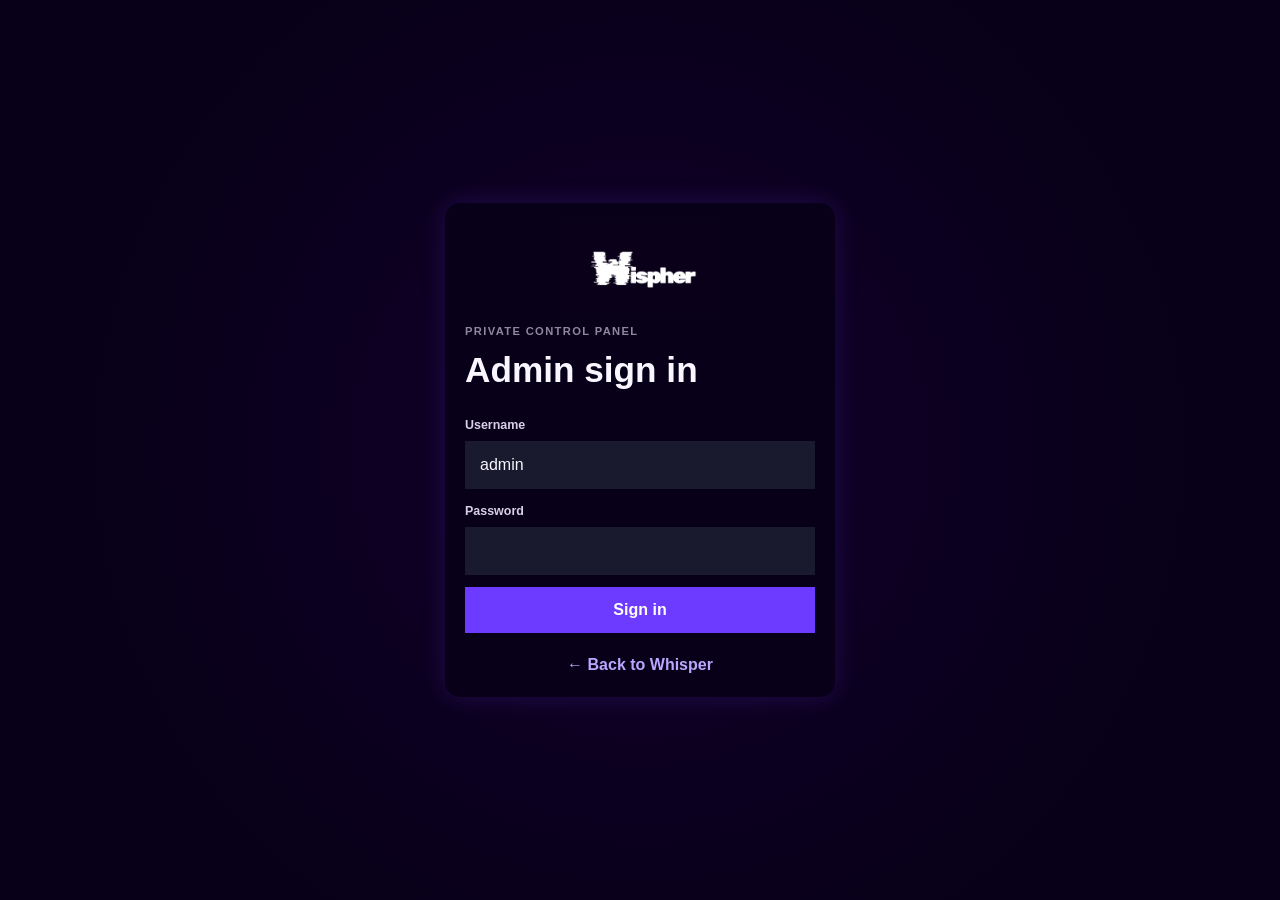
<file: admin-login.html>
<!DOCTYPE html>
<html lang="en">
<head>
    <meta charset="UTF-8">
    <meta name="viewport" content="width=device-width, initial-scale=1, viewport-fit=cover">
    <meta name="theme-color" content="#12002b">
    <meta name="robots" content="noindex, nofollow, noarchive">
    <title>Whisper Admin Sign In</title>
    <link rel="icon" type="image/png" sizes="64x64" href="/favicon.png">
    <link rel="apple-touch-icon" sizes="180x180" href="/apple-touch-icon.png">
    <link rel="stylesheet" href="/style.css">
</head>
<body>

<main class="container adminLoginPanel">
    <img src="/logo.png" class="logo" alt="Whisper">
    <p class="adminEyebrow">Private control panel</p>
    <h1>Admin sign in</h1>

    <form id="adminLoginForm">
        <label for="adminUsername">Username</label>
        <input
            id="adminUsername"
            type="text"
            autocomplete="username"
            value="admin"
            required
        >

        <label for="adminPassword">Password</label>
        <input
            id="adminPassword"
            type="password"
            autocomplete="current-password"
            required
        >

        <button id="adminLoginBtn" type="submit" class="fullBtn">Sign in</button>
        <p id="adminLoginStatus" class="status" role="status" aria-live="polite"></p>
    </form>

    <a href="/" class="backLink">← Back to Whisper</a>
</main>

<script src="/admin-login.js"></script>
</body>
</html>
</file>
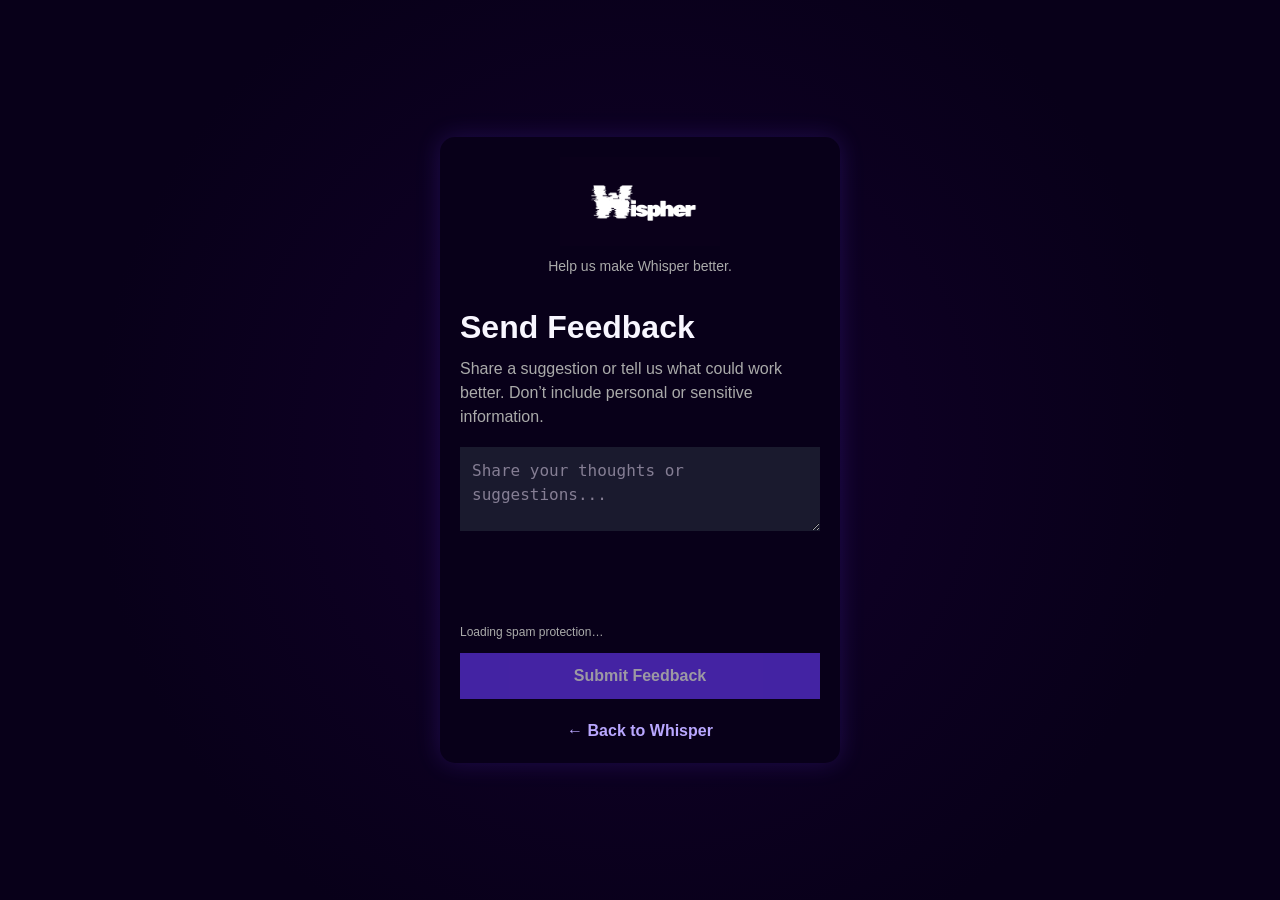
<file: feedback.html>
<!DOCTYPE html>
<html lang="en">
<head>
    <meta charset="UTF-8">
    <meta name="viewport" content="width=device-width, initial-scale=1, viewport-fit=cover">
    <meta name="theme-color" content="#12002b">
    <meta name="apple-mobile-web-app-status-bar-style" content="black-translucent">
    <meta name="mobile-web-app-capable" content="yes">
    <meta name="apple-mobile-web-app-capable" content="yes">
    <meta name="apple-mobile-web-app-title" content="Whisper">
    <title>Feedback - Whisper</title>
    <link rel="manifest" href="manifest.webmanifest">
    <link rel="icon" type="image/png" sizes="64x64" href="favicon.png">
    <link rel="apple-touch-icon" sizes="180x180" href="apple-touch-icon.png">
    <link rel="stylesheet" href="style.css">
</head>
<body>

<div class="container feedbackPanel">

    <div class="header">
        <img src="logo.png" class="logo" alt="Whisper">
        <p class="tagline">Help us make Whisper better.</p>
    </div>

    <h1>Send Feedback</h1>
    <p class="pageIntro">Share a suggestion or tell us what could work better. Don’t include personal or sensitive information.</p>

    <label for="feedbackInput" class="srOnly">Your feedback</label>
    <textarea id="feedbackInput" maxlength="1000" placeholder="Share your thoughts or suggestions..."></textarea>

    <div id="turnstileWidget" class="turnstileWidget"></div>
    <p id="turnstileStatus" class="turnstileStatus" role="status" aria-live="polite">Loading spam protection…</p>

    <button id="submitFeedbackBtn" class="fullBtn" disabled>Submit Feedback</button>
    <p id="feedbackStatus" class="status" role="status" aria-live="polite"></p>
    <a class="backLink" href="index.html">← Back to Whisper</a>

</div>

<script src="feedback.js"></script>
<script src="https://challenges.cloudflare.com/turnstile/v0/api.js?onload=initializeTurnstile&render=explicit" defer></script>

</body>
</html>
</file>
<file: style.css>
:root {
    color-scheme: dark;
    --page: #080019;
    --panel: #080019;
    --surface: #1a1a2e;
    --surface-hover: #1f1a2e;
    --border: rgba(255, 255, 255, 0.1);
    --text: #f8f6ff;
    --muted: #aaa;
    --purple: #6c3bff;
    --purple-hover: #5a2cff;
    --danger: #ff4d61;
    --card-radius: 15px;
}

* {
    box-sizing: border-box;
}

html {
    min-height: 100%;
    background-color: #12002b;
}

body {
    min-height: 100vh;
    min-height: 100dvh;
    margin: 0;
    padding:
        calc(28px + env(safe-area-inset-top))
        calc(20px + env(safe-area-inset-right))
        calc(28px + env(safe-area-inset-bottom))
        calc(20px + env(safe-area-inset-left));
    background-color: #12002b;
    background-image: radial-gradient(circle at center, #12002b, #080019 70%);
    color: var(--text);
    font-family: Inter, ui-sans-serif, -apple-system, BlinkMacSystemFont, "Segoe UI", sans-serif;
    line-height: 1.5;
    display: flex;
    flex-direction: column;
    justify-content: center;
    align-items: center;
    -webkit-font-smoothing: antialiased;
}

.container {
    width: min(90%, 400px);
    margin: auto;
    padding: 20px;
    background: #080019;
    border: 0;
    border-radius: var(--card-radius);
    box-shadow: 0 0 25px rgba(108, 59, 255, 0.2);
}

.header {
    margin-bottom: 26px;
    text-align: center;
}

.logo {
    display: block;
    width: 160px;
    max-width: 52%;
    height: auto;
    margin: 0 auto 10px;
}

.tagline {
    margin: 0;
    color: var(--muted);
    font-size: 0.875rem;
}

h2 {
    margin: 0;
    font-size: clamp(1.3rem, 4vw, 1.7rem);
    line-height: 1.2;
}

textarea,
input,
select {
    width: 100%;
    -webkit-appearance: none;
    appearance: none;
    border: 0;
    border-radius: 0;
    outline: none;
    background: var(--surface);
    color: var(--text);
    font: inherit;
    transition: border-color 160ms ease, box-shadow 160ms ease;
}

textarea {
    min-height: 84px;
    padding: 12px;
    resize: vertical;
}

input,
select {
    min-width: 0;
    height: 48px;
    padding: 0 15px;
}

textarea::placeholder,
input::placeholder {
    color: #857e94;
}

textarea::placeholder {
    font-family: ui-monospace, SFMono-Regular, Menlo, Consolas, monospace;
}

textarea:focus,
input:focus,
select:focus {
    border-color: var(--purple);
    box-shadow: 0 0 0 3px rgba(112, 71, 255, 0.17);
}

button {
    min-height: 44px;
    margin: 0;
    padding: 10px 16px;
    border: 1px solid transparent;
    border-radius: 0;
    background: var(--purple);
    color: white;
    font: inherit;
    font-weight: 650;
    cursor: pointer;
    transition: background 160ms ease, border-color 160ms ease, transform 160ms ease;
}

button:hover {
    background: var(--purple-hover);
}

button:disabled {
    cursor: not-allowed;
    opacity: 0.6;
}

button:active {
    transform: translateY(1px);
}

button:focus-visible,
a:focus-visible {
    outline: 3px solid rgba(143, 110, 255, 0.45);
    outline-offset: 3px;
}

.fullBtn {
    width: 100%;
    margin-top: 12px;
}

.startBtn {
    width: auto;
    margin-top: 12px;
}

.sectionHeading {
    display: flex;
    align-items: center;
    justify-content: space-between;
    gap: 16px;
    margin: 28px 0 14px;
}

.searchToggleBtn,
.searchClearBtn,
.pageBtn {
    background: transparent;
    border-color: var(--border);
    color: #d8d1e5;
}

.searchToggleBtn:hover,
.searchClearBtn:hover,
.pageBtn:hover:not(:disabled) {
    border-color: rgba(255, 255, 255, 0.22);
    background: rgba(255, 255, 255, 0.05);
}

.searchToggleBtn {
    display: grid;
    width: 44px;
    min-width: 44px;
    padding: 0;
    place-items: center;
}

.searchToggleBtn[aria-expanded="true"] {
    border-color: rgba(108, 59, 255, 0.8);
    color: white;
}

.searchGlyph {
    position: relative;
    display: block;
    width: 14px;
    height: 14px;
    border: 2px solid currentColor;
    border-radius: 50%;
}

.searchGlyph::after {
    position: absolute;
    right: -6px;
    bottom: -4px;
    width: 7px;
    height: 2px;
    background: currentColor;
    content: "";
    transform: rotate(45deg);
    transform-origin: left center;
}

.roomSearch {
    display: grid;
    grid-template-columns: minmax(0, 1fr) auto;
    gap: 8px;
    margin: -4px 0 14px;
}

.roomSearch input {
    height: 44px;
    text-transform: uppercase;
}

.roomSearch input::-webkit-search-cancel-button {
    display: none;
}

.searchClearBtn {
    min-height: 44px;
    padding: 8px 12px;
}

.privacyNote {
    margin: -8px 0 14px;
    color: #85808d;
    font-size: 0.72rem;
}

#roomsList {
    display: grid;
    gap: 10px;
}

.pagination {
    display: grid;
    grid-template-columns: 44px 1fr 44px;
    align-items: center;
    gap: 10px;
    margin-top: 18px;
}

.pageBtn {
    width: 44px;
    min-width: 44px;
    padding: 0;
    font-size: 1.2rem;
}

.pageIndicator {
    color: var(--muted);
    font-size: 0.78rem;
    font-variant-numeric: tabular-nums;
    text-align: center;
}

.room {
    display: block;
    width: 100%;
    padding: 12px;
    border: 0;
    border-radius: 0;
    background: var(--surface);
    color: var(--text);
    text-align: left;
}

.room:hover {
    background: var(--surface-hover);
    box-shadow: inset 3px 0 0 var(--purple);
}

.room strong {
    display: block;
    font-size: 0.82rem;
    letter-spacing: 0.055em;
    color: white;
}

.room span {
    display: -webkit-box;
    margin-top: 5px;
    overflow: hidden;
    color: #ddd8e7;
    font-weight: 450;
    overflow-wrap: anywhere;
    -webkit-box-orient: vertical;
    -webkit-line-clamp: 2;
}

.hidden {
    display: none !important;
}

.chatTopbar {
    display: flex;
    align-items: center;
    justify-content: space-between;
    gap: 14px;
    margin-bottom: 22px;
}

.roomActions {
    display: flex;
    align-items: center;
    gap: 8px;
}

.secondaryBtn,
.reportBtn,
.closeBtn {
    min-height: 40px;
    padding: 8px 12px;
    background: transparent;
}

.secondaryBtn {
    border-color: var(--border);
    color: #d8d1e5;
}

.secondaryBtn:hover {
    border-color: rgba(255, 255, 255, 0.2);
    background: rgba(255, 255, 255, 0.05);
}

.reportBtn {
    display: inline-flex;
    align-items: center;
    gap: 7px;
    border-color: var(--border);
    color: var(--muted);
}

.reportBtn:hover {
    border-color: rgba(255, 255, 255, 0.2);
    background: rgba(255, 255, 255, 0.05);
    color: white;
}

.reportIcon {
    width: 16px;
    height: 16px;
    object-fit: contain;
    opacity: 0.72;
    filter: grayscale(1) brightness(1.8);
}

.reportBtn:hover .reportIcon {
    opacity: 1;
}

.closeBtn {
    border-color: rgba(255, 77, 97, 0.65);
    color: var(--danger);
}

.closeBtn:hover {
    border-color: var(--danger);
    background: rgba(255, 77, 97, 0.12);
}

#roomTitle {
    min-width: 0;
    overflow-wrap: anywhere;
}

.roomHeading {
    display: flex;
    align-items: center;
    justify-content: space-between;
    gap: 14px;
    margin-bottom: 14px;
}

.liveStatus {
    flex: 0 0 auto;
    display: grid;
    width: 28px;
    height: 28px;
    place-items: center;
    border: 1px solid rgba(255, 77, 97, 0.55);
    background: transparent;
}

.liveStatus::before {
    width: 7px;
    height: 7px;
    border-radius: 50%;
    background: #ff4d61;
    box-shadow: 0 0 8px rgba(255, 77, 97, 0.55);
    content: "";
}

.liveStatus[data-state="connected"] {
    border-color: rgba(102, 255, 163, 0.42);
}

.liveStatus[data-state="connected"]::before {
    background: #66ffa3;
    box-shadow: 0 0 8px rgba(102, 255, 163, 0.5);
}

.messageActions {
    display: flex;
    flex-wrap: wrap;
    gap: 10px;
    margin-top: 6px;
}

.messageActionBtn {
    min-height: 28px;
    padding: 2px 0;
    border: 0;
    border-bottom: 1px solid transparent;
    background: transparent;
    color: #9f97aa;
    font-size: 0.68rem;
    font-weight: 650;
}

.messageActionBtn:hover {
    border-bottom-color: #b9a7ff;
    background: transparent;
    color: #d8ceff;
}

.messageSenderBtn {
    display: inline;
    min-height: 0;
    padding: 0;
    border: 0;
    border-bottom: 1px solid transparent;
    background: transparent;
    color: white;
    font: inherit;
    font-weight: 700;
    text-align: left;
}

.messageSenderBtn:hover,
.messageSenderBtn:focus-visible {
    border-bottom-color: #b9a7ff;
    background: transparent;
    color: #d8ceff;
}

.messageSenderBtn:active {
    transform: none;
}

.mutedMessage .msgText {
    color: #8f879d;
    font-style: italic;
}

.draftStatus {
    min-height: 17px;
    margin: 5px 0 0;
    color: #777080;
    font-size: 0.68rem;
}

.draftStatus:empty {
    min-height: 0;
    margin: 0;
}

.reportDialog {
    width: min(calc(100% - 32px), 460px);
    max-height: min(90vh, 650px);
    padding: 22px;
    overflow-y: auto;
    border: 1px solid rgba(255, 255, 255, 0.14);
    border-radius: var(--card-radius);
    background: #0d061d;
    color: var(--text);
    box-shadow: 0 22px 80px rgba(0, 0, 0, 0.65);
}

.reportDialog::backdrop {
    background: rgba(3, 0, 10, 0.78);
    backdrop-filter: blur(3px);
}

.reportDialog form {
    display: grid;
    gap: 9px;
}

.reportDialog label {
    margin-top: 5px;
    color: #d8d1e5;
    font-size: 0.78rem;
    font-weight: 650;
}

.reportDialog label span {
    color: var(--muted);
    font-weight: 450;
}

.reportDialog select {
    padding-right: 36px;
    background-image:
        linear-gradient(45deg, transparent 50%, #aaa 50%),
        linear-gradient(135deg, #aaa 50%, transparent 50%);
    background-position:
        calc(100% - 18px) 21px,
        calc(100% - 13px) 21px;
    background-repeat: no-repeat;
    background-size: 5px 5px, 5px 5px;
}

.reportDialog textarea {
    min-height: 100px;
}

.dialogHeading {
    display: flex;
    align-items: flex-start;
    justify-content: space-between;
    gap: 18px;
}

.dialogEyebrow {
    margin: 0 0 3px;
    color: #8f879d;
    font-size: 0.68rem;
    font-weight: 750;
    letter-spacing: 0.1em;
    text-transform: uppercase;
}

.dialogCloseBtn {
    width: 38px;
    min-width: 38px;
    min-height: 38px;
    padding: 0;
    border-color: var(--border);
    background: transparent;
    color: var(--muted);
    font-size: 1.35rem;
    line-height: 1;
}

.dialogCloseBtn:hover {
    background: rgba(255, 255, 255, 0.05);
    color: white;
}

.dialogActions {
    display: flex;
    justify-content: flex-end;
    gap: 10px;
    margin-top: 4px;
}

.dialogActions button {
    min-width: 110px;
}

#chatMessages {
    height: clamp(240px, 40vh, 340px);
    overflow-y: auto;
    padding: 8px 16px;
    border: 0;
    border-radius: 0;
    background: #14141d;
    scrollbar-color: #3c3450 transparent;
}

.message {
    padding: 13px 0;
    border-bottom: 1px solid rgba(255, 255, 255, 0.065);
}

.message:last-child {
    border-bottom: 0;
}

.msgRow {
    display: flex;
    align-items: flex-start;
    justify-content: space-between;
    gap: 16px;
}

.msgText {
    min-width: 0;
    flex: 1;
    color: #e8e4ef;
    overflow-wrap: anywhere;
}

.msgText strong,
.messageSenderBtn {
    color: white;
}

.time {
    padding-top: 3px;
    color: #888191;
    font-size: 0.72rem;
    white-space: nowrap;
}

.status {
    min-height: 20px;
    margin: 8px 0;
    color: var(--muted);
    font-size: 0.82rem;
}

.status:empty {
    min-height: 0;
    margin: 0;
}

.status.error {
    color: #ff7b88;
}

.siteNotice {
    margin: 0 0 18px;
    padding: 11px 12px;
    border-left: 3px solid var(--purple);
    background: var(--surface);
    color: #ddd8e7;
    font-size: 0.82rem;
    overflow-wrap: anywhere;
}

.siteNotice.paused {
    border-left-color: var(--danger);
}

.composer {
    display: grid;
    grid-template-columns: minmax(0, 1fr) auto;
    gap: 10px;
    margin-top: 14px;
}

.sendBtn {
    min-width: 94px;
}

.feedbackBtn {
    display: inline-block;
    padding: 8px 0 2px;
    border: 0;
    border-bottom: 1px solid transparent;
    border-radius: 0;
    background: transparent;
    color: var(--muted);
    box-shadow: none;
    font-size: 0.84rem;
    font-weight: 600;
    text-decoration: none;
}

.feedbackBtn:hover {
    border-bottom-color: #b9a7ff;
    background: transparent;
    color: #d8ceff;
}

.installBtn {
    min-height: 32px;
    padding: 5px 9px;
    border-color: var(--border);
    background: transparent;
    color: var(--muted);
    font-size: 0.72rem;
}

.installBtn:hover {
    border-color: rgba(255, 255, 255, 0.2);
    background: rgba(255, 255, 255, 0.05);
    color: #d8ceff;
}

.installBtn[hidden] {
    display: none;
}

.cardFooter {
    margin-top: 26px;
    padding-top: 14px;
    border-top: 1px solid rgba(255, 255, 255, 0.065);
    display: flex;
    align-items: center;
    justify-content: flex-end;
    gap: 12px;
    text-align: right;
}

.srOnly {
    position: absolute;
    width: 1px;
    height: 1px;
    padding: 0;
    margin: -1px;
    overflow: hidden;
    clip: rect(0, 0, 0, 0);
    white-space: nowrap;
    border: 0;
}

.feedbackPanel h1 {
    margin: 0;
    font-size: clamp(1.55rem, 5vw, 2rem);
}

.pageIntro {
    margin: 6px 0 18px;
    color: var(--muted);
}

.turnstileWidget {
    width: 100%;
    min-height: 65px;
    margin-top: 14px;
}

.turnstileStatus {
    min-height: 18px;
    margin: 6px 0 0;
    color: var(--muted);
    font-size: 0.75rem;
}

.turnstileStatus.error {
    color: #ff7b88;
}

.backLink {
    display: block;
    width: fit-content;
    margin: 20px auto 0;
    color: #b9a7ff;
    font-weight: 600;
    text-decoration: none;
}

.backLink:hover {
    color: white;
}

.adminBody {
    justify-content: flex-start;
}

.container.adminPanel {
    width: min(94%, 940px);
    padding: 28px;
}

.adminHeader {
    display: grid;
    grid-template-columns: auto 1fr auto;
    align-items: center;
    gap: 18px;
    margin-bottom: 28px;
}

.adminLogo {
    width: 120px;
    max-width: 100%;
    height: auto;
}

.adminHeader h1 {
    margin: 0;
    font-size: clamp(1.8rem, 5vw, 2.5rem);
    line-height: 1.1;
}

.adminEyebrow {
    margin: 0 0 3px;
    color: #8f879d;
    font-size: 0.7rem;
    font-weight: 750;
    letter-spacing: 0.12em;
    text-transform: uppercase;
}

.adminSiteLink {
    padding: 9px 0 3px;
    border-bottom: 1px solid #b9a7ff;
    color: #d8ceff;
    font-weight: 650;
    text-decoration: none;
}

.adminSiteLink:hover {
    color: white;
}

.adminHeaderActions {
    display: flex;
    align-items: center;
    gap: 12px;
}

.adminHeaderActions button {
    min-height: 38px;
    padding: 7px 10px;
}

.adminLoginPanel {
    width: min(92%, 390px);
}

.adminLoginPanel h1 {
    margin: 4px 0 20px;
    font-size: clamp(1.7rem, 7vw, 2.2rem);
}

.adminLoginPanel form label {
    display: block;
    margin: 13px 0 6px;
    color: #d8d1e5;
    font-size: 0.78rem;
    font-weight: 650;
}

.adminStatus {
    margin-bottom: 14px;
}

.adminSection {
    margin-top: 14px;
    padding: 20px;
    border: 1px solid var(--border);
    background: rgba(255, 255, 255, 0.015);
}

.adminSection > label {
    display: block;
    margin-bottom: 7px;
    color: #d8d1e5;
    font-size: 0.78rem;
    font-weight: 650;
}

.adminSectionHeading {
    display: flex;
    align-items: center;
    justify-content: space-between;
    gap: 18px;
    margin-bottom: 16px;
}

.adminSectionHeading h2,
.dangerZone h2 {
    font-size: 1.25rem;
}

.stateBadge {
    padding: 5px 9px;
    border: 1px solid rgba(102, 255, 163, 0.38);
    color: #82f8b3;
    font-size: 0.72rem;
    font-weight: 750;
    letter-spacing: 0.06em;
    text-transform: uppercase;
}

.stateBadge.paused {
    border-color: rgba(255, 77, 97, 0.5);
    color: #ff7b88;
}

.adminButtonRow {
    display: flex;
    flex-wrap: wrap;
    gap: 10px;
    margin-top: 12px;
}

.adminStats {
    display: grid;
    grid-template-columns: repeat(auto-fit, minmax(130px, 1fr));
    gap: 10px;
}

.adminStat {
    padding: 14px;
    background: var(--surface);
}

.adminStat strong {
    display: block;
    color: white;
    font-size: 1.6rem;
    line-height: 1;
}

.adminStat span {
    display: block;
    margin-top: 7px;
    color: var(--muted);
    font-size: 0.73rem;
}

.adminRooms,
.adminMessages,
.adminBans,
.adminMessageReports,
.adminAuditLog {
    display: grid;
    gap: 9px;
    margin-top: 14px;
}

.adminRoom,
.adminMessage,
.adminBan {
    display: grid;
    grid-template-columns: minmax(0, 1fr) auto;
    align-items: center;
    gap: 18px;
    padding: 14px;
    background: var(--surface);
}

.adminRoom strong,
.adminMessage strong,
.adminBan strong {
    color: white;
    letter-spacing: 0.04em;
}

.adminRoom p,
.adminMessage p,
.adminBan p {
    margin: 4px 0;
    color: #ddd8e7;
    overflow-wrap: anywhere;
}

.adminRoom span,
.adminMessage span,
.adminBan span {
    color: #888191;
    font-size: 0.7rem;
}

.adminRoomActions {
    display: flex;
    gap: 7px;
}

.adminMessageActions {
    display: flex;
    flex-direction: column;
    gap: 7px;
}

.adminRoomActions button,
.adminMessageActions button,
.adminBan > button {
    min-height: 38px;
    padding: 7px 10px;
    font-size: 0.75rem;
}

.adminIp {
    display: block;
    margin-top: 6px;
    color: #b8accb !important;
    font-family: ui-monospace, SFMono-Regular, Menlo, Consolas, monospace;
}

.adminBanExpiry {
    display: block;
    margin-top: 3px;
    color: #b8accb !important;
}

.adminMessageReport {
    padding: 16px;
    background: var(--surface);
}

.adminReportHeading {
    display: flex;
    align-items: baseline;
    justify-content: space-between;
    gap: 14px;
}

.adminReportHeading strong {
    color: white;
}

.adminReportHeading span {
    color: #888191;
    font-size: 0.7rem;
    white-space: nowrap;
}

.adminReportedText {
    margin: 10px 0;
    padding: 10px;
    border-left: 3px solid rgba(255, 77, 97, 0.55);
    background: rgba(0, 0, 0, 0.16);
    color: #eee9f5;
    overflow-wrap: anywhere;
}

.adminReportReason,
.adminReportDetails {
    margin: 5px 0;
    color: #cfc7db;
    font-size: 0.8rem;
}

.adminMessageReport > label {
    display: block;
    margin: 13px 0 6px;
    color: #d8d1e5;
    font-size: 0.75rem;
    font-weight: 650;
}

.adminMessageReport textarea {
    min-height: 72px;
}

.adminAuditEntry {
    display: grid;
    grid-template-columns: minmax(150px, 0.8fr) minmax(0, 1.5fr) auto;
    align-items: center;
    gap: 16px;
    padding: 12px 14px;
    background: var(--surface);
}

.adminAuditEntry > div {
    min-width: 0;
}

.adminAuditEntry strong {
    display: block;
    color: white;
    font-size: 0.78rem;
    text-transform: capitalize;
}

.adminAuditEntry span,
.adminAuditEntry time {
    color: #888191;
    font-size: 0.7rem;
}

.adminAuditEntry p {
    min-width: 0;
    margin: 0;
    color: #cfc7db;
    font-size: 0.78rem;
    overflow-wrap: anywhere;
}

.adminAuditEntry time {
    white-space: nowrap;
}

.adminPrivacyNote {
    margin: 6px 0;
    color: var(--muted);
    font-size: 0.77rem;
}

.adminPrivacyNote.error {
    color: #ff9aa5;
}

.dangerBtn {
    border-color: rgba(255, 77, 97, 0.65);
    background: transparent;
    color: var(--danger);
}

.dangerBtn:hover {
    border-color: var(--danger);
    background: rgba(255, 77, 97, 0.12);
}

.adminRoomHelp {
    color: #d8d1e5;
    overflow-wrap: anywhere;
}

.adminEmpty {
    margin: 12px 0 0;
    color: var(--muted);
}

.dangerZone {
    border-color: rgba(255, 77, 97, 0.35);
}

.dangerZone > p:not(.adminEyebrow) {
    color: var(--muted);
}

@media (max-width: 600px) {
    body {
        justify-content: flex-start;
        gap: 16px;
        padding:
            calc(14px + env(safe-area-inset-top))
            env(safe-area-inset-right)
            calc(22px + env(safe-area-inset-bottom))
            env(safe-area-inset-left);
    }

    .container {
        width: min(95%, 400px);
        margin: 0;
        padding: 20px 17px;
        border-radius: var(--card-radius);
    }

    .header {
        margin-bottom: 24px;
    }

    .logo {
        width: 138px;
    }

    textarea,
    input {
        font-size: 16px;
    }

    #chatMessages {
        height: min(43vh, 390px);
        min-height: 250px;
    }

    .container.adminPanel {
        width: min(95%, 940px);
        padding: 20px 17px;
    }

    .adminHeader {
        grid-template-columns: 82px 1fr;
        gap: 12px;
    }

    .adminSiteLink {
        width: fit-content;
    }

    .adminHeaderActions {
        grid-column: 1 / -1;
    }

    .adminLogo {
        width: 82px;
    }

    .adminSection {
        padding: 15px;
    }

    .adminStats {
        grid-template-columns: repeat(2, minmax(0, 1fr));
    }

    .adminRoom,
    .adminMessage,
    .adminBan,
    .adminAuditEntry {
        grid-template-columns: 1fr;
        gap: 12px;
    }

    .adminReportHeading {
        align-items: flex-start;
        flex-direction: column;
        gap: 4px;
    }

    .adminRoomActions,
    .adminMessageActions,
    .adminBan > button {
        width: 100%;
    }

    .adminRoomActions button {
        flex: 1;
    }
}

@media (max-width: 420px) {
    .chatTopbar {
        align-items: stretch;
        flex-direction: column-reverse;
        gap: 8px;
    }

    .roomActions {
        width: 100%;
    }

    .roomActions button {
        min-width: 0;
        flex: 1;
    }

    .composer {
        grid-template-columns: 1fr;
    }

    .sendBtn {
        width: 100%;
    }

    .msgRow {
        gap: 10px;
    }
}

@media (prefers-reduced-motion: reduce) {
    *,
    *::before,
    *::after {
        scroll-behavior: auto !important;
        transition: none !important;
    }
}
</file>
